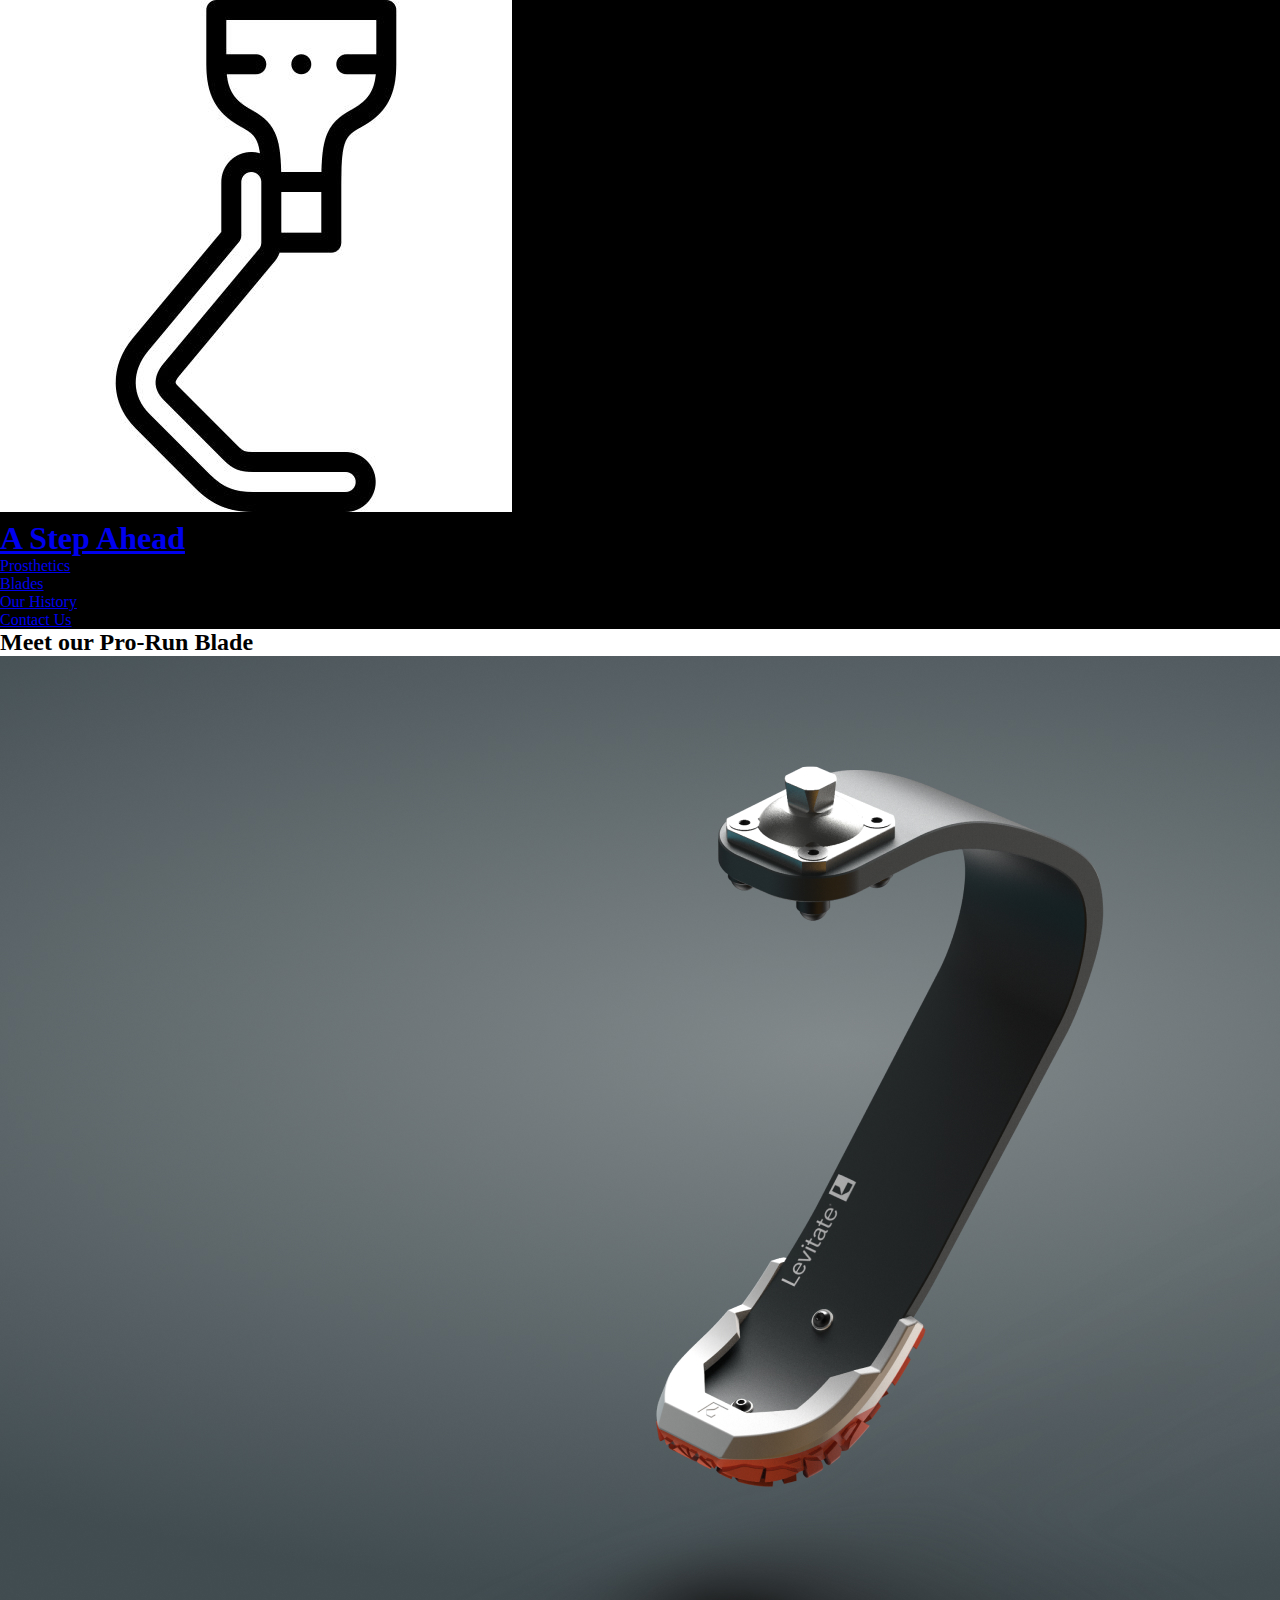
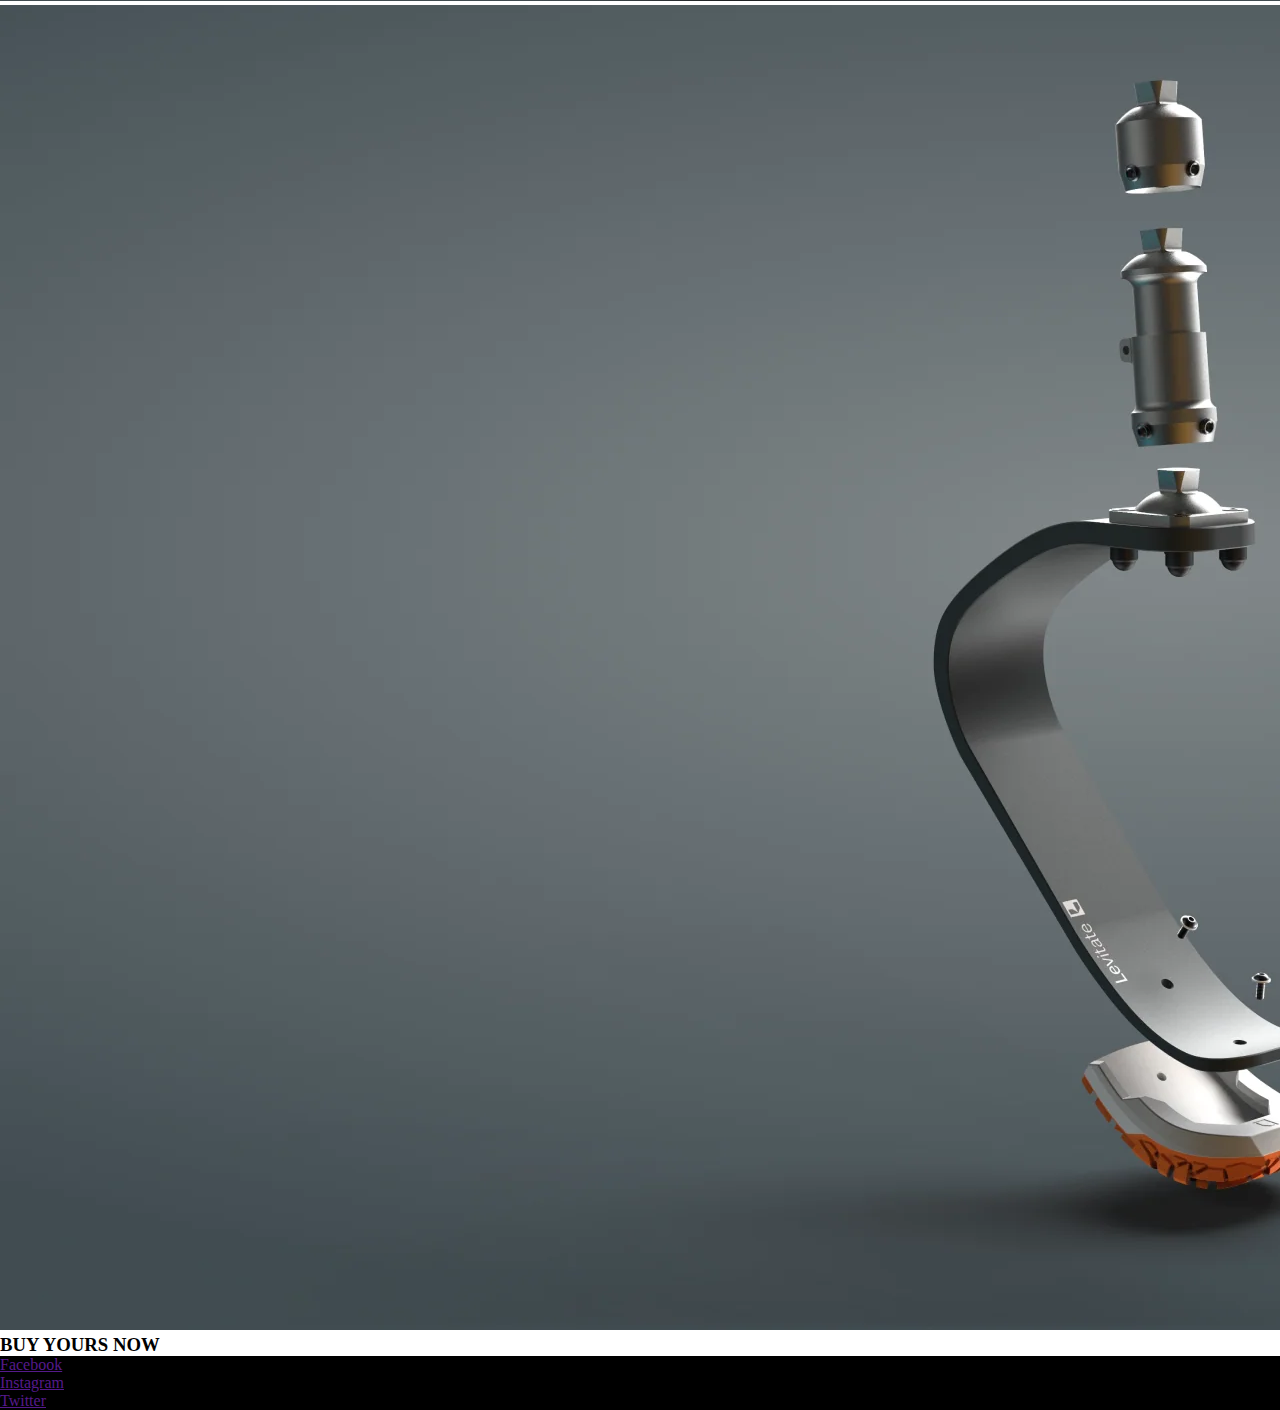
<file: pages/blades.html>
<!DOCTYPE html>
<html lang="en">
<head>
    <meta charset="UTF-8">
    <meta name="viewport" content="width=device-width, initial-scale=1.0">
    <title>A Step Ahead</title>
    <link rel="stylesheet" href="../css/style.css">
</head>
<body>
    <div class="grid-blades">
    <header>
        <nav class="header-nav">
            <h1>
                <div>
                    <img class="icon-prosthetic" src="../assets/icon-prosthetic.jpg" alt="Prosthetic Icon">
                </div>
                <a class="name" href="../index.html">A Step Ahead</a>
            </h1>
            <div class="navbar">
                <ul>
                    <li><a href="./prosthetics.html">Prosthetics</a></li>
                    <li><a href="./blades.html">Blades</a></li>
                    <li><a href="./our-history.html">Our History</a></li>
                    <li><a href="./contact-us.html">Contact Us</a></li>
                </ul>
            </div>
        </nav>
    </header>
    <main class="main-blades">
        <div>
            <h2 class="meet">
                Meet our Pro-Run Blade
            </h2>
        </div>
        <div>
            <ul class="blades-images">
                <img class="blade-1" src="../assets/running-blade.jpg" alt="running blade">
                <img class="blade-2" src="../assets/Levitatebladekit-2.webp" alt="">
            </ul>
        </div>
        <div class="button">
            <h3 class="button-2">BUY YOURS NOW</h3>
        </div>
    </main>
    <footer>
        <div class="social-media">
            <ul>
                <li><a href="">Facebook</a></li>
                <li><a href="">Instagram</a></li>
                <li><a href="">Twitter</a></li>
            </ul>
        </div>
    </footer>
    </div>
</body>
</html>
</file>
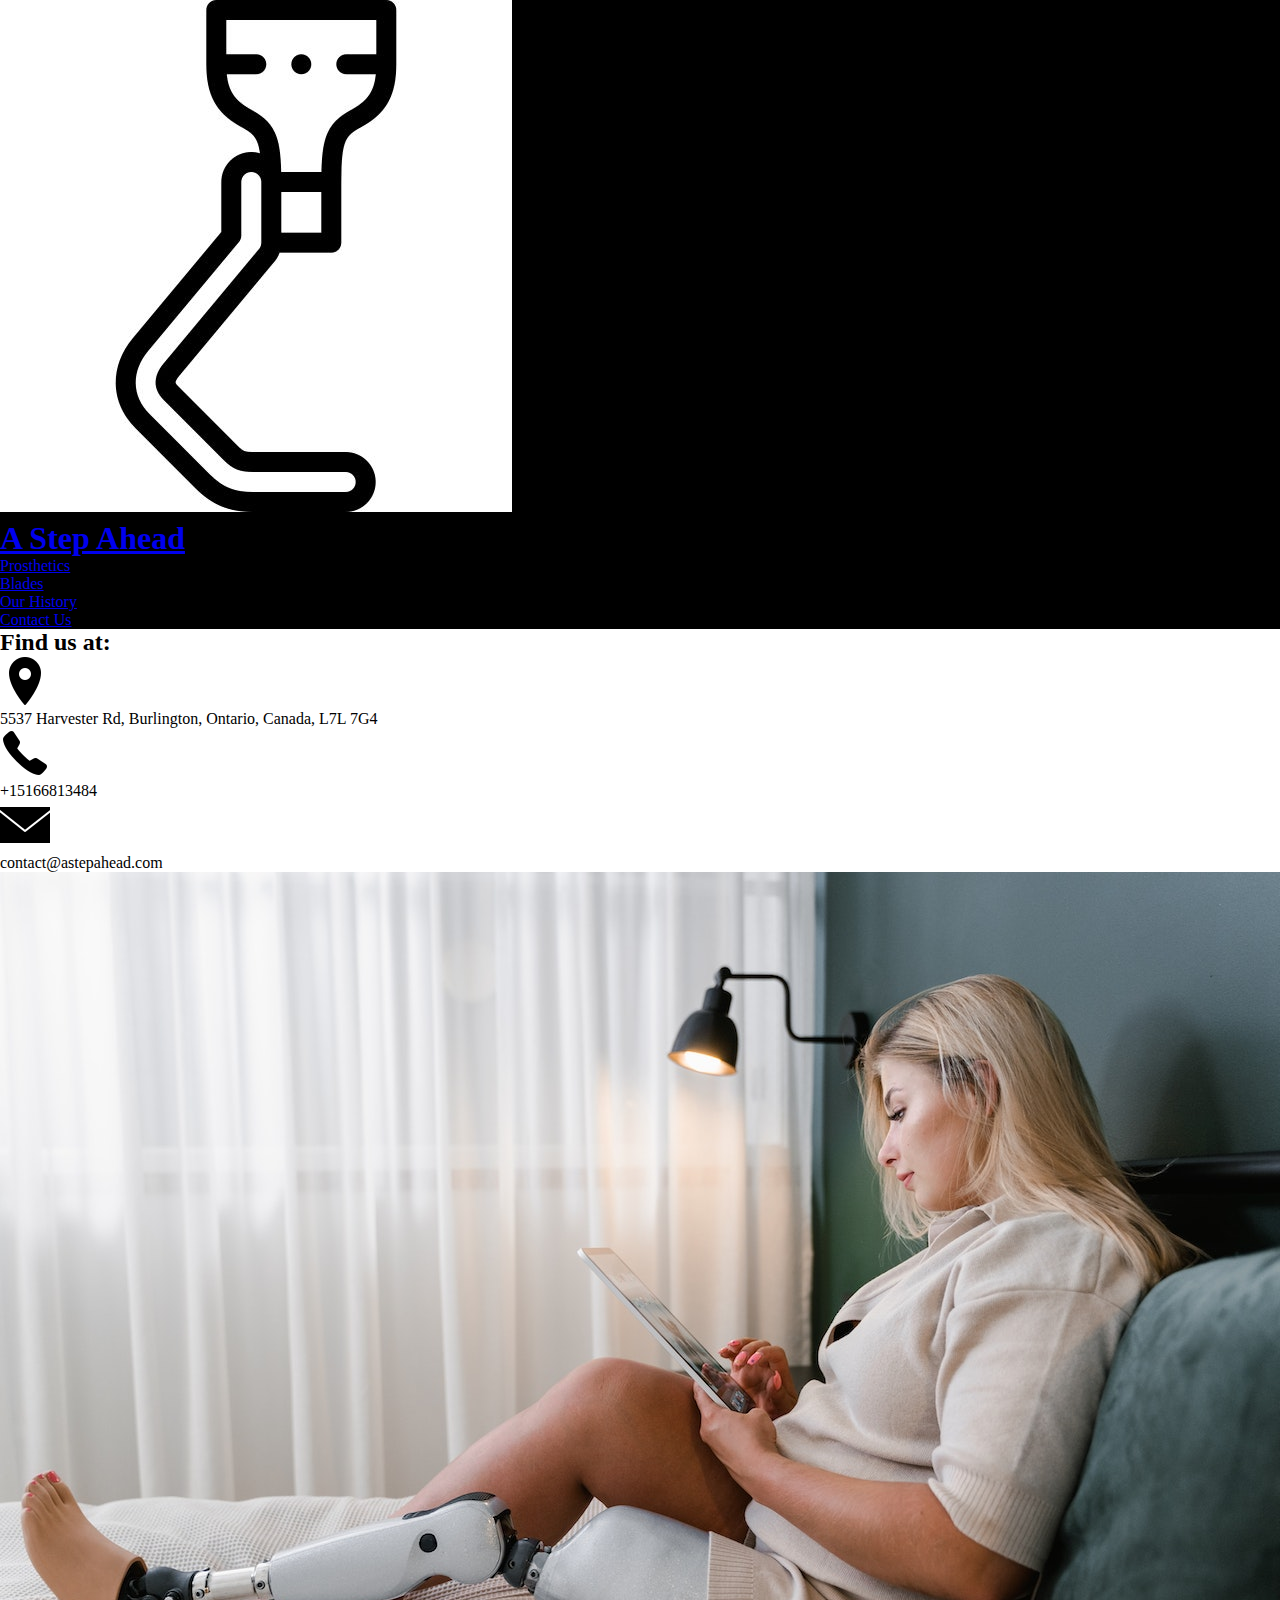
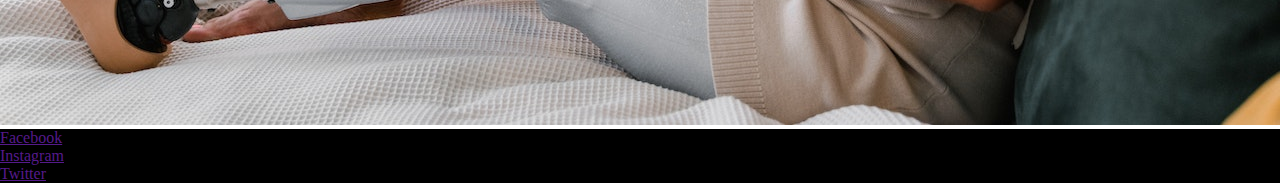
<file: pages/contact-us.html>
<!DOCTYPE html>
<html lang="en">
<head>
    <meta charset="UTF-8">
    <meta name="viewport" content="width=device-width, initial-scale=1.0">
    <title>A Step Ahead</title>
    <link rel="stylesheet" href="../css/style.css">
</head>
<body>
    <div class="grid-contact">
    <header>
        <nav class="header-nav">
            <h1>
                <div>
                    <img class="icon-prosthetic" src="../assets/icon-prosthetic.jpg" alt="Prosthetic Icon">
                </div>
                <a class="name" href="../index.html">A Step Ahead</a>
            </h1>
            <div class="navbar">
                <ul>
                    <li><a href="./prosthetics.html">Prosthetics</a></li>
                    <li><a href="./blades.html">Blades</a></li>
                    <li><a href="./our-history.html">Our History</a></li>
                    <li><a href="./contact-us.html">Contact Us</a></li>
                </ul>
            </div>
        </nav>
    </header>
    <main class="main-contact">
        <div class="find">
            <h2>Find us at:</h2>
        </div>
        <div>
            <ul class="contact">
                <div class="adress">
                    <img src="../assets/icons8-map-pin-50.png" alt="pin">
                <p>5537 Harvester Rd, Burlington, Ontario, Canada, L7L 7G4</p>
                </div>
                <div>
                    <img src="../assets/icons8-phone-50.png" alt="phone">
                <p>+15166813484</p>
                </div>
                <div>
                    <img src="../assets/icons8-email-50.png" alt="mail">
                <p>contact@astepahead.com</p>
                </div>
            </ul>
        </div>
        <div>
            <img class="bed-image" src="../assets/bed.jpg" alt="woman in bed">
        </div>
    </main>
    <footer>
        <div class="social-media">
            <ul>
                <li><a href="">Facebook</a></li>
                <li><a href="">Instagram</a></li>
                <li><a href="">Twitter</a></li>
            </ul>
        </div>
    </footer>
    </div>
</body>
</html>
</file>
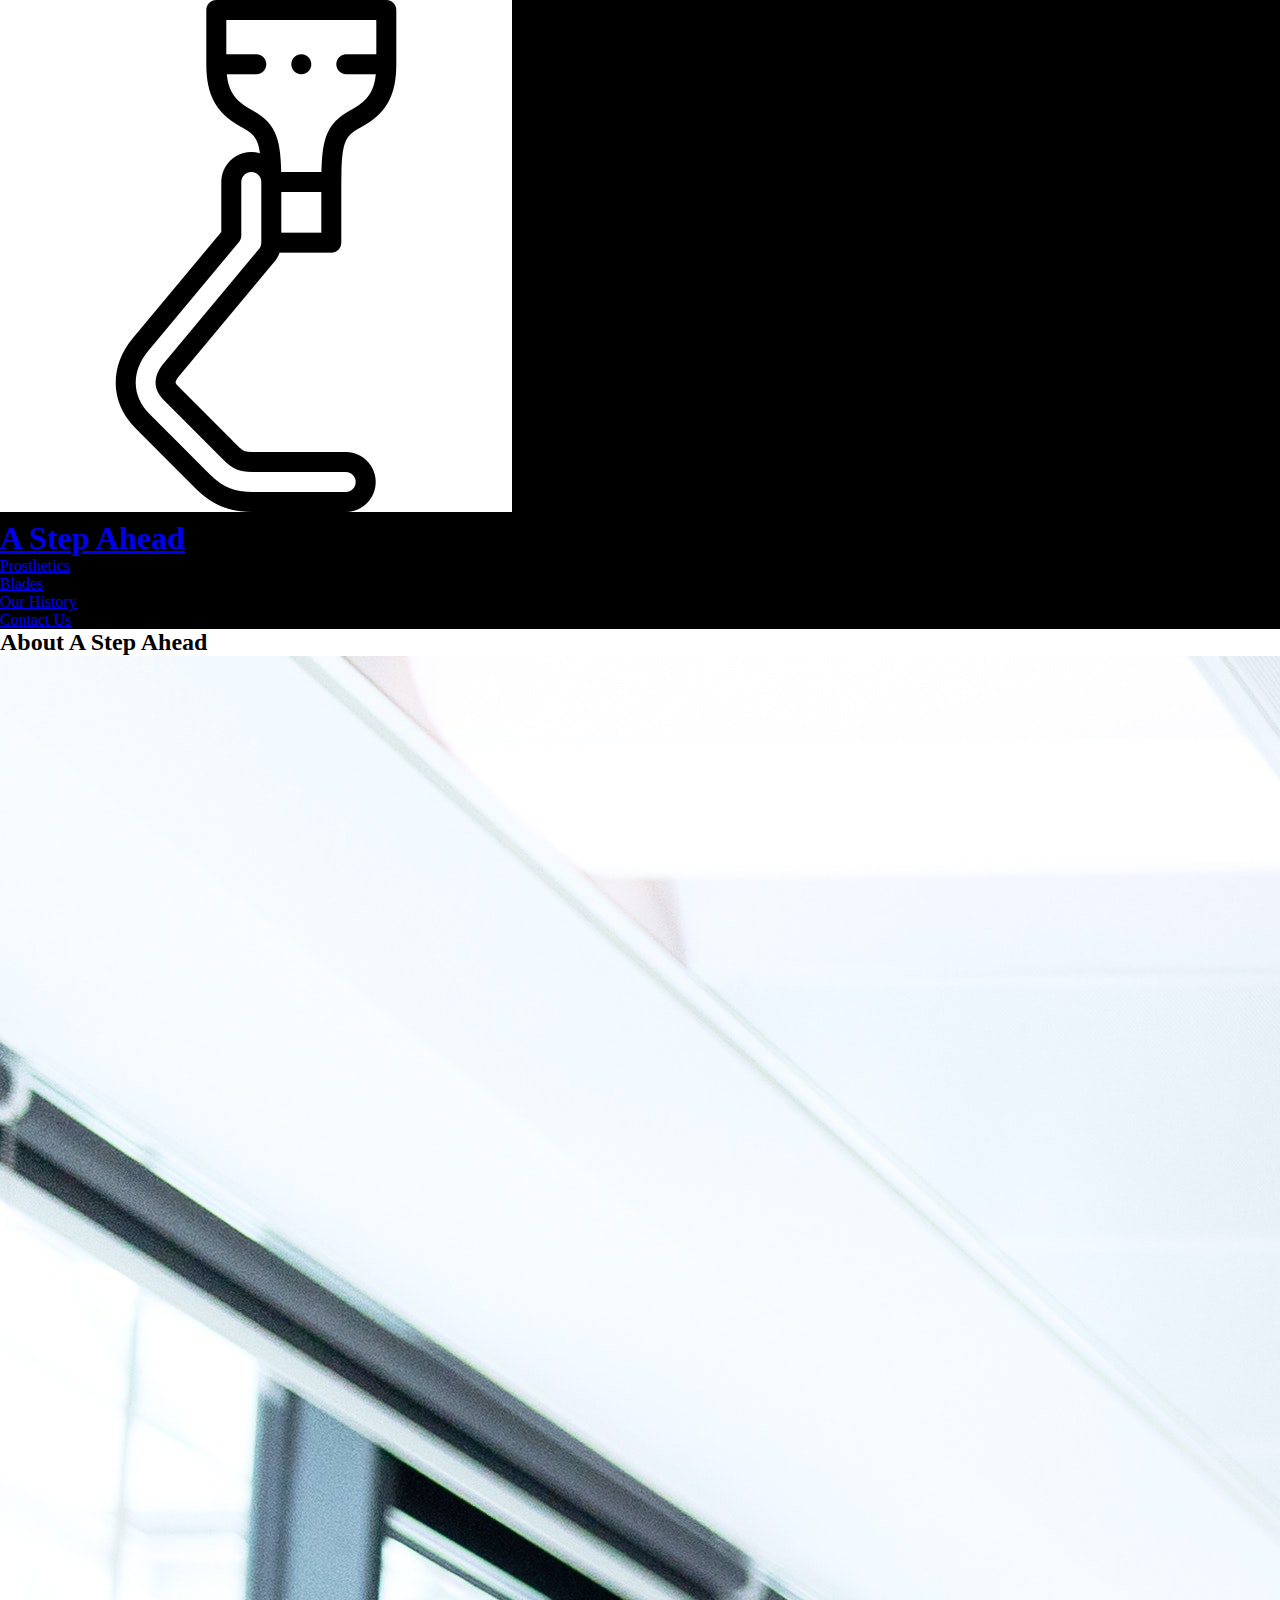
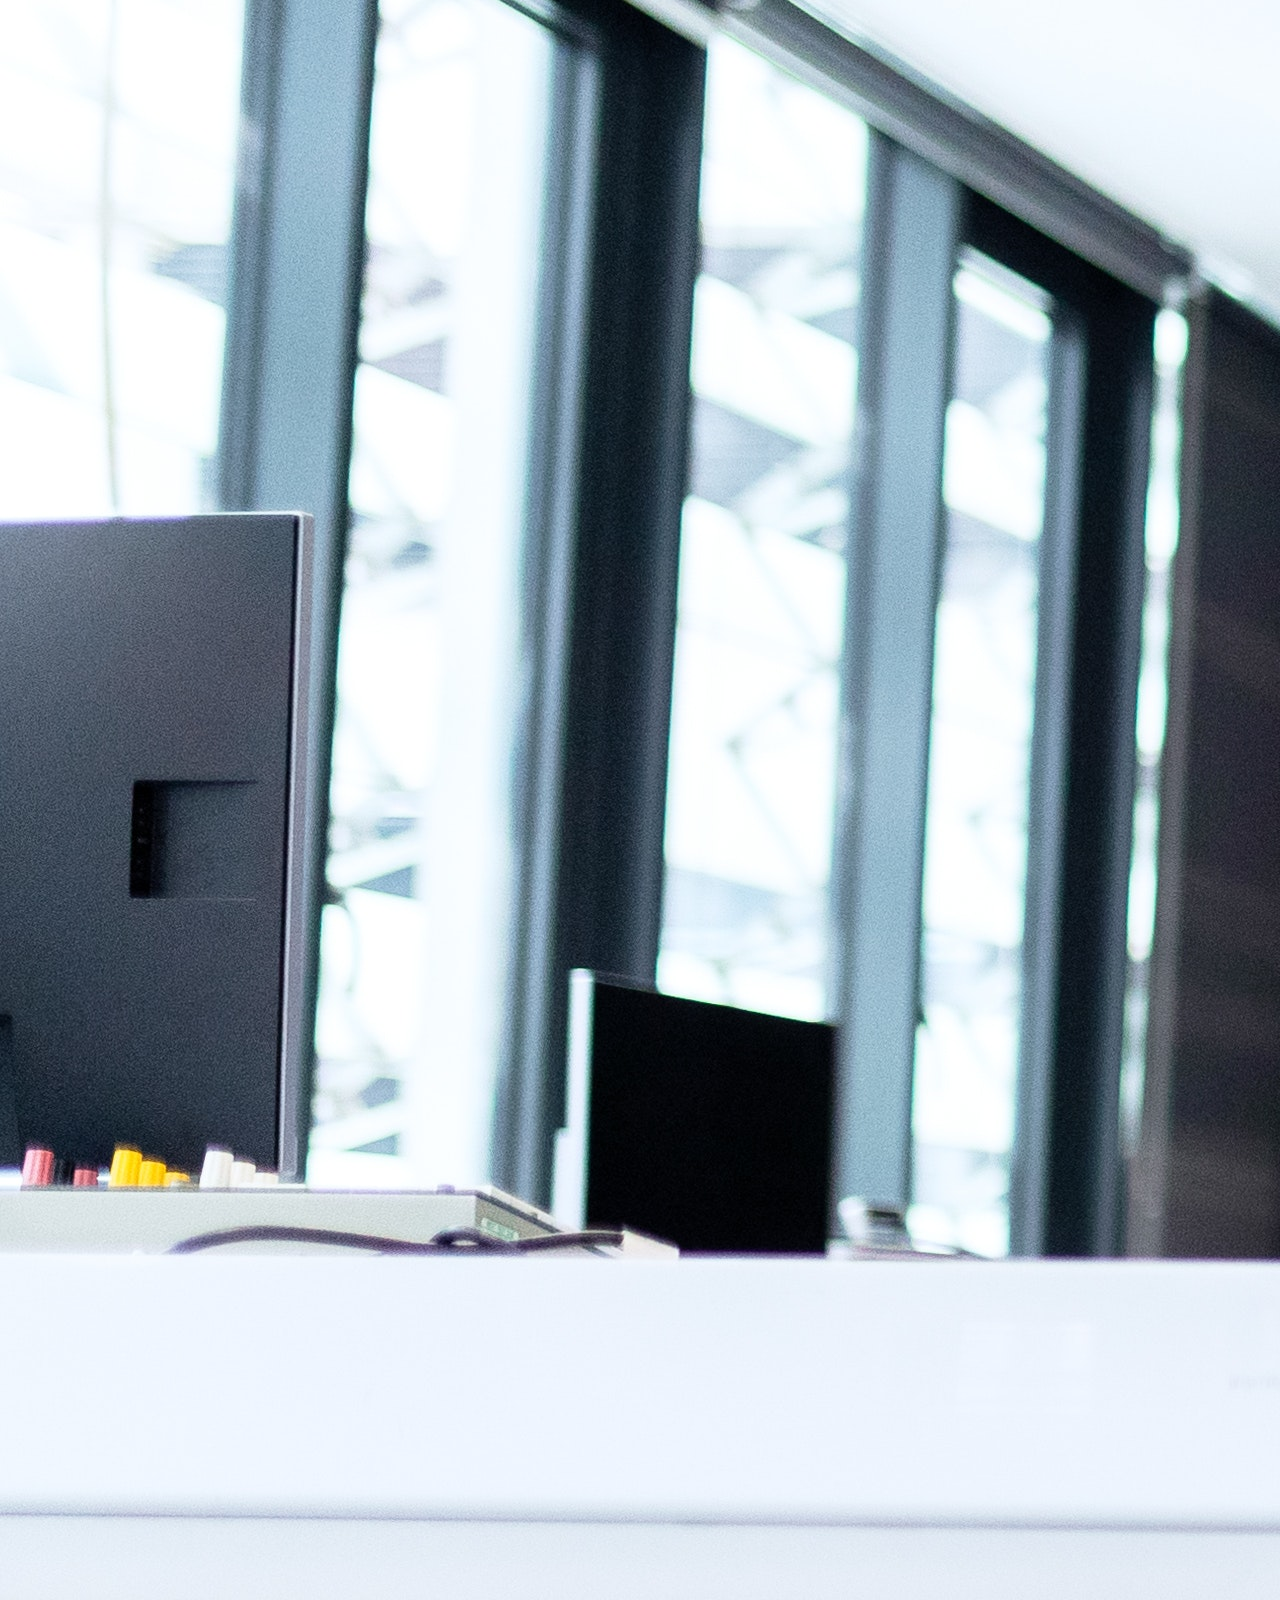
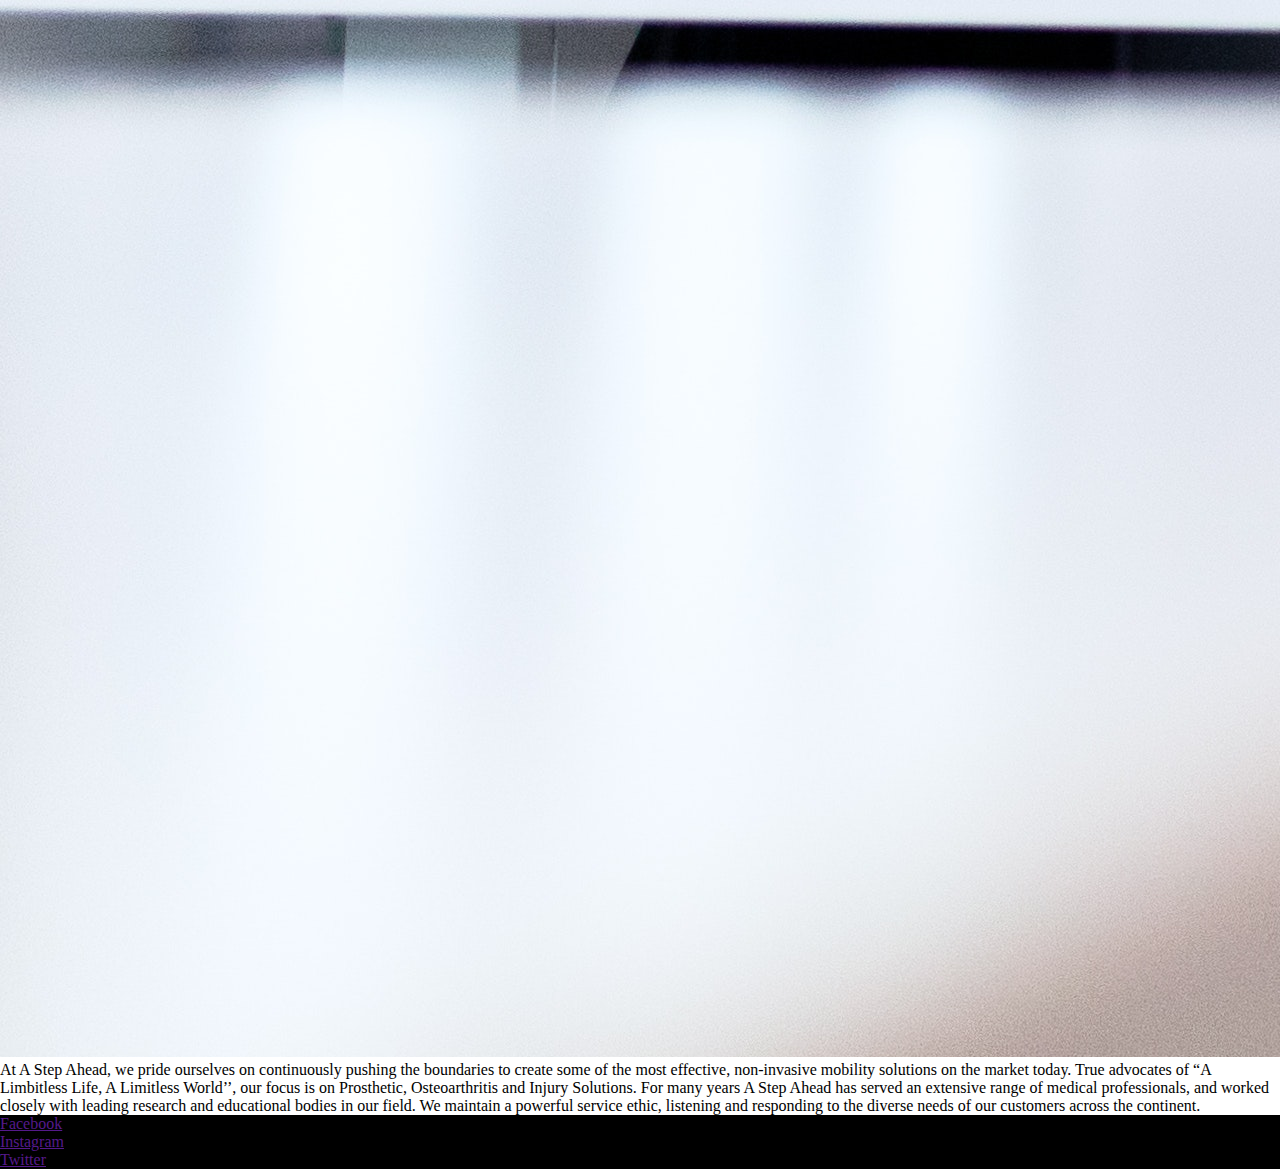
<file: pages/our-history.html>
<!DOCTYPE html>
<html lang="en">
<head>
    <meta charset="UTF-8">
    <meta name="viewport" content="width=device-width, initial-scale=1.0">
    <title>A Step Ahead</title>
    <link rel="stylesheet" href="../css/style.css">
</head>
<body>
    <div class="grid-our">
    <header>
        <nav class="header-nav">
            <h1>
                <div>
                    <img class="icon-prosthetic" src="../assets/icon-prosthetic.jpg" alt="Prosthetic Icon">
                </div>
                <a class="name" href="../index.html">A Step Ahead</a>
            </h1>
            <div class="navbar">
                <ul>
                    <li><a href="./prosthetics.html">Prosthetics</a></li>
                    <li><a href="./blades.html">Blades</a></li>
                    <li><a href="./our-history.html">Our History</a></li>
                    <li><a href="./contact-us.html">Contact Us</a></li>
                </ul>
            </div>
        </nav>
    </header>
    <main class="history">
        <div>
            <h2 class="about">About A Step Ahead</h2>
        </div>
        <div>
            <img class="about-image" src="../assets/about.jpg" alt="men staring at a screen">
        </div>
        <div>
            <article class="article">
                At A Step Ahead, we pride ourselves on continuously pushing the boundaries to create some of the most effective, non-invasive mobility solutions on the market today. True advocates of “A Limbitless Life, A Limitless World’’, our focus is on Prosthetic, Osteoarthritis and Injury Solutions. For many years A Step Ahead has served an extensive range of medical professionals, and worked closely with leading research and educational bodies in our field. We maintain a powerful service ethic, listening and responding to the diverse needs of our customers across the continent.
            </article>
        </div>
    </main>
    <footer>
        <div class="social-media">
            <ul>
                <li><a href="">Facebook</a></li>
                <li><a href="">Instagram</a></li>
                <li><a href="">Twitter</a></li>
            </ul>
        </div>
    </footer>
    </div>
</body>
</html>
</file>
<file: css/style.css>
*{
    margin: 0%;
    padding: 0%;
    box-sizing: border-box;
}

.grid-index{
    display: grid;
    width: 100%;
    height: 100vh;
    grid-template: 300px 1fr 250px / 300px 1fr 200px;
    grid-template-areas:
    "header header header"
    "main main main"
    "footer footer footer"
    ;
    justify-content: center;
    align-content: center;
    justify-items: center;
    align-items: center;
}

header{
    grid-area: header;
    background-color: black;
    }

main{
    grid-area: main;
    background-color: white;
}

footer{
    grid-area: footer;
    background-color: black;
}
</file>
